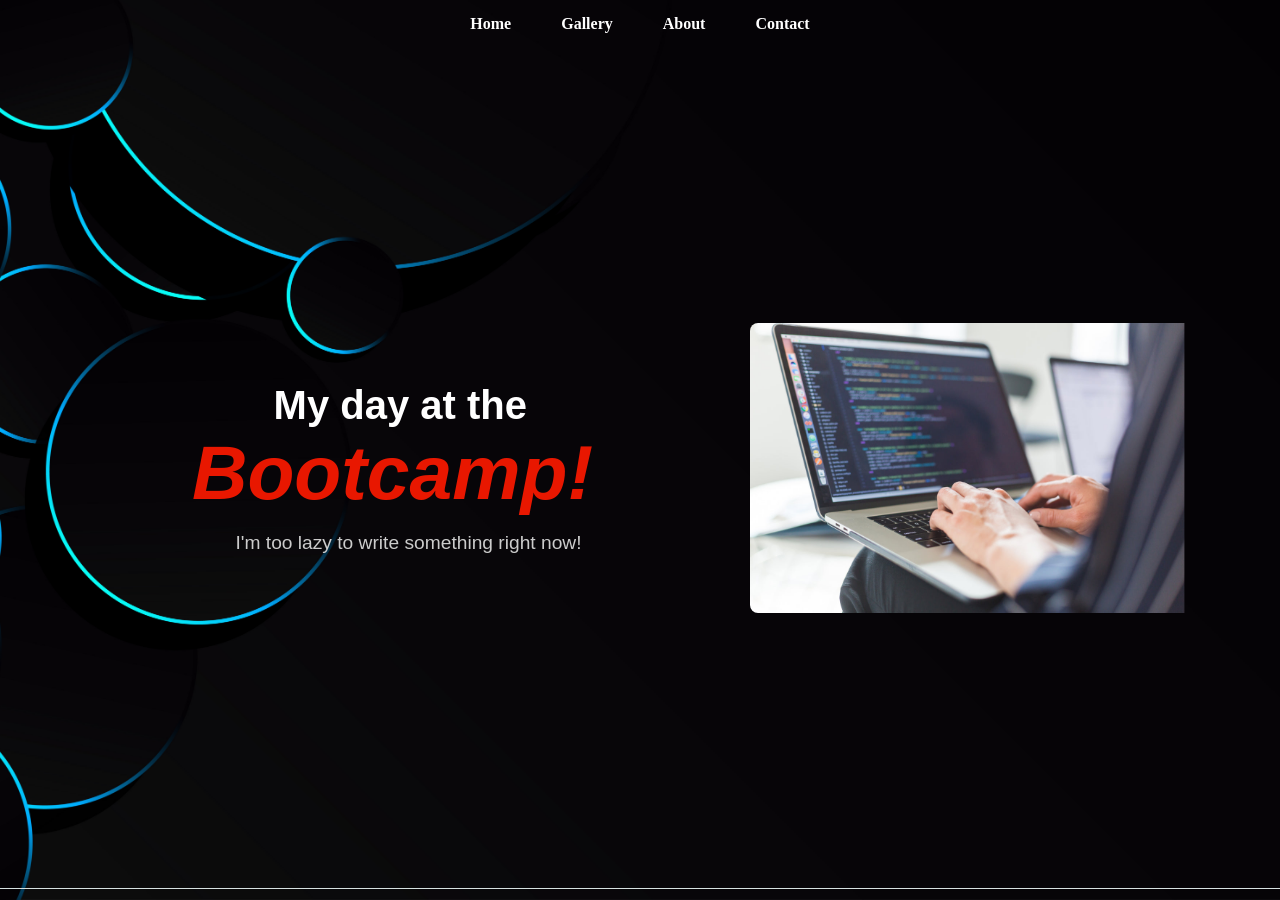
<file: index.html>
<!DOCTYPE html>
<html>
<head>
	<meta charset="utf-8">
	<meta name="viewport" content="width=device-width, initial-scale=1">
	<title>Bootcamp</title>
	<link rel="stylesheet" href="assets/main.css">
</head>
<body>
	<nav class="navbar">
		<ul>
			<li><a href="#"> Home </a>
			<li><a href="pages/gallery.html"> Gallery </a>
			<li><a href="pages/about.html"> About </a>
			<li><a href="pages/contact.html"> Contact </a>
		</ul>
	</nav>
	<div class="container">
		<div class = "text">
			<h3>
				My day at the
			</h3>
			<h1>
				 Bootcamp!
			</h1>
			<p>
				I'm too lazy to write something right now!
			</p>
		</div>
		<div class="image">
			<img src="assets/1.jpg" alt="idk">
		</div>
	</div>
	<div class="line">

	</div>
</body>
</html>
</file>
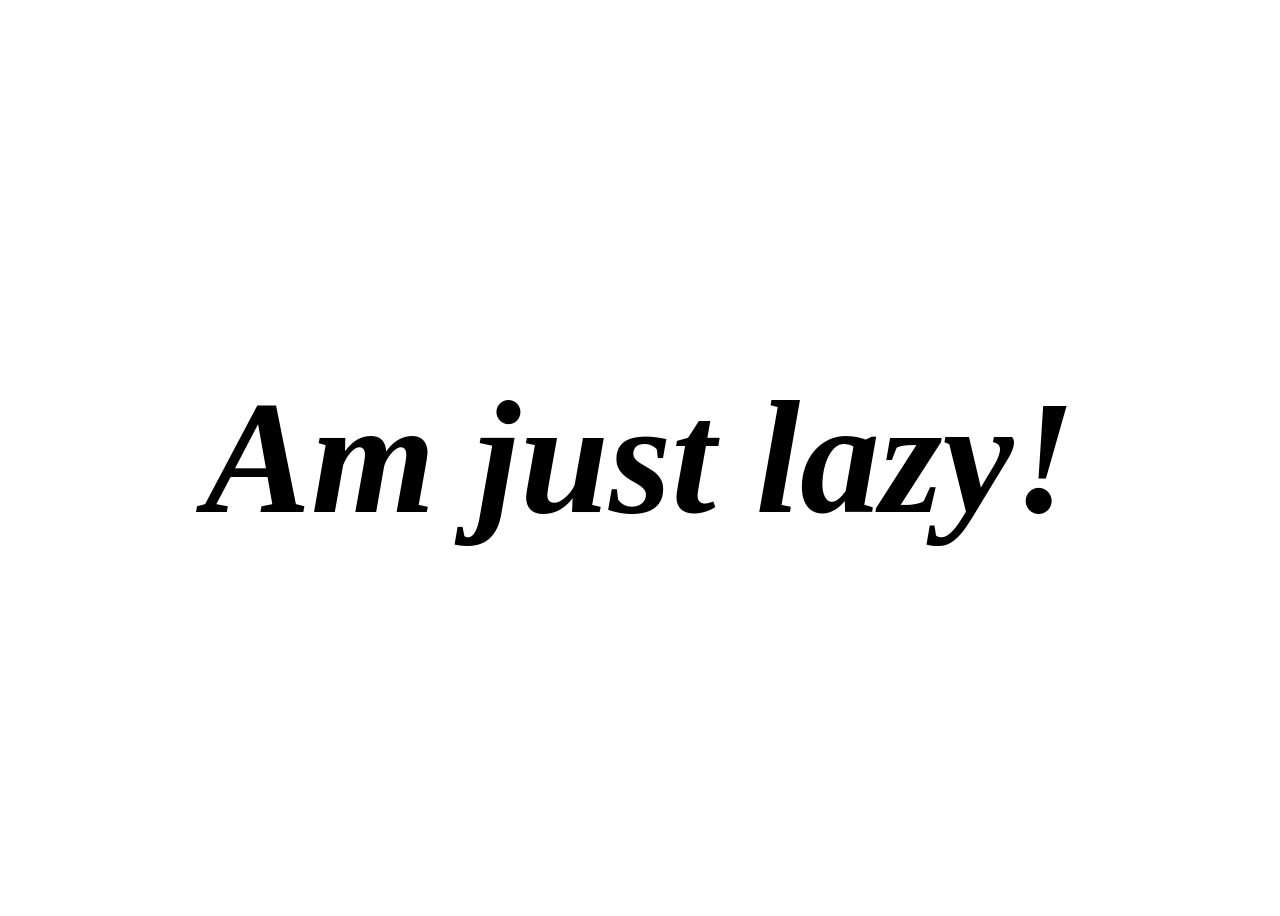
<file: pages/about.html>
<!DOCTYPE html>
<html>
<head>
	<meta charset="utf-8">
	<meta name="viewport" content="width=device-width, initial-scale=1">
	<title>
		Bootcamp
	</title>
	<link rel="stylesheet" href="../assets/lazy.css">
</head>
<body>
	<h1> Am just lazy!</h1>
</body>
</html>
</file>
<file: assets/main.css>
body {
	margin: 0;
	background-image: url("bgimg.jpg");
	background-size: cover;
	background-position: center;
	background-attachment: fixed;
	min-height: 100vh;
}

.navbar {
	display: flex;
	justify-content: center;
	align-items: center;
	background-color: #ffffff00;
	padding: 15px 0;
}

.navbar ul {
	list-style: none;
	display: flex;
	margin: 0;
	padding: 0;
}

.navbar ul li {
	margin: 0 25px;
}

.navbar ul li a {
	text-decoration: none;
	color: white;
	font-weight: bold;
	transition: color 0.3s ease;
}

.navbar ul li a:hover {
	color: #ff0000;
}

.container {
	display: flex;
	flex-direction: row;
	height: calc(100vh - 60px);
	width: 100%;
}

.text {
	flex: 1;
	display: flex;
	flex-direction: column;
	justify-content: center;
	align-items: flex-start;
	text-align: left;
	padding-left: 15%;
}

.image {
	flex: 1;
	display: flex;
	justify-content: center;
	align-items: center;
}

.text h3, .text h1, .text p{
	margin: 0;
	padding: 0;
	font-family: 'Poppins', 'Montserrat', Arial, sans-serif;
}

.text h3 {
	display: block;
	font-size: 2.5rem;
	font-weight: bold;
	color: white;
	padding-left: 15%;
}

.text h1 {
	display: block;
	font-size: 4.8rem;
	font-weight: 900;
	font-style: italic;
	color: #e81700;
}

.text p {
	margin-top: 15px;
	font-size: 1.2rem;
	color: #ccc;
	padding-left: 8%;
}

.image img {
	max-width: 80%;
	height: auto;
	border-radius: 8px;
	padding-right: 15%;
}

.line {
	width: 100%;
	height: 0.5px;
	background-color: #d6e1e1;
}
</file>
<file: assets/lazy.css>
body {
	display: flex;
	justify-content: center;
	align-items: center;
	min-height: 100vh;
	font-size: 5rem;
	font-style: italic;
	font-weight: bold;
}
</file>
